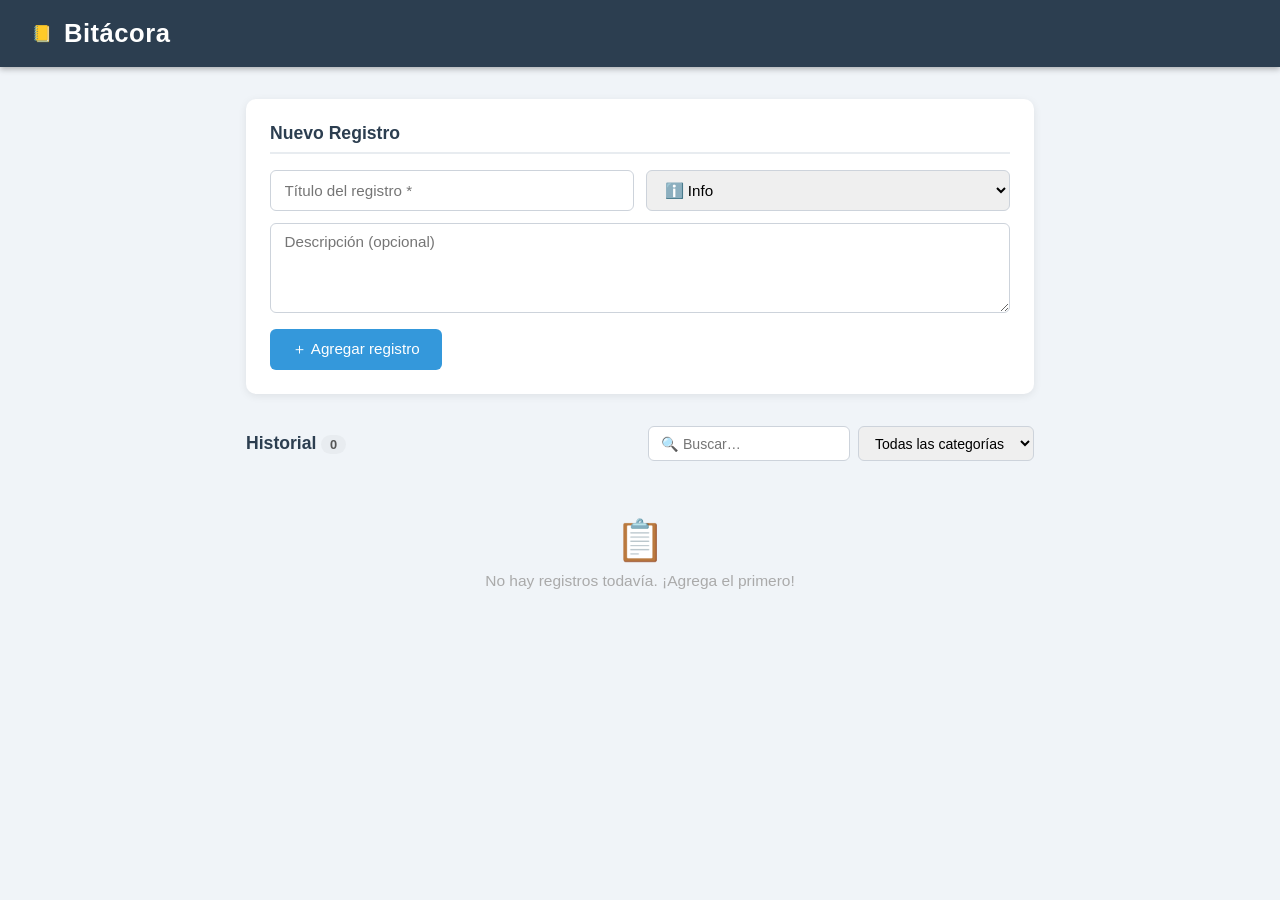
<file: index.html>
<!DOCTYPE html>
<html lang="es">
<head>
  <meta charset="UTF-8" />
  <meta name="viewport" content="width=device-width, initial-scale=1.0" />
  <title>Bitácora – Historial de Registros</title>
  <link rel="stylesheet" href="style.css" />
</head>
<body>

<header>
  <span aria-hidden="true">📒</span>
  <h1>Bitácora</h1>
</header>

<main>

  <!-- ── New entry form ── -->
  <section class="card" aria-labelledby="form-heading">
    <h2 id="form-heading">Nuevo Registro</h2>
    <form id="entry-form" novalidate>
      <div class="form-row">
        <input
          id="entry-title"
          type="text"
          placeholder="Título del registro *"
          required
          maxlength="200"
          aria-label="Título del registro"
        />
        <select id="entry-category" aria-label="Categoría">
          <option value="info">ℹ️ Info</option>
          <option value="success">✅ Éxito</option>
          <option value="warning">⚠️ Advertencia</option>
          <option value="error">❌ Error</option>
        </select>
      </div>
      <textarea
        id="entry-body"
        placeholder="Descripción (opcional)"
        aria-label="Descripción del registro"
        maxlength="2000"
      ></textarea>
      <button type="submit" class="btn-primary">＋ Agregar registro</button>
    </form>
  </section>

  <!-- ── History section ── -->
  <section aria-labelledby="history-heading">
    <div class="history-header">
      <h2 id="history-heading">
        Historial
        <span id="entry-count" class="count-badge">0</span>
      </h2>
      <div class="filter-bar" role="search">
        <input
          id="filter-text"
          type="search"
          placeholder="🔍 Buscar…"
          aria-label="Buscar en el historial"
        />
        <select id="filter-category" aria-label="Filtrar por categoría">
          <option value="">Todas las categorías</option>
          <option value="info">Info</option>
          <option value="success">Éxito</option>
          <option value="warning">Advertencia</option>
          <option value="error">Error</option>
        </select>
      </div>
    </div>

    <div id="log-list" role="list" aria-live="polite" aria-label="Historial de registros"></div>
  </section>

</main>

<script src="app.js"></script>
</body>
</html>
</file>
<file: style.css>
* {
  box-sizing: border-box;
  margin: 0;
  padding: 0;
}

body {
  font-family: 'Segoe UI', Tahoma, Geneva, Verdana, sans-serif;
  background: #f0f4f8;
  color: #333;
  min-height: 100vh;
}

header {
  background: #2c3e50;
  color: #fff;
  padding: 1.2rem 2rem;
  display: flex;
  align-items: center;
  gap: 0.75rem;
  box-shadow: 0 2px 6px rgba(0,0,0,0.3);
}

header h1 {
  font-size: 1.6rem;
  font-weight: 600;
  letter-spacing: 0.5px;
}

main {
  max-width: 820px;
  margin: 2rem auto;
  padding: 0 1rem;
}

/* ── Form card ── */
.card {
  background: #fff;
  border-radius: 10px;
  padding: 1.5rem;
  box-shadow: 0 2px 8px rgba(0,0,0,0.08);
  margin-bottom: 2rem;
}

.card h2 {
  font-size: 1.1rem;
  margin-bottom: 1rem;
  color: #2c3e50;
  border-bottom: 2px solid #e8ecf0;
  padding-bottom: 0.5rem;
}

.form-row {
  display: flex;
  gap: 0.75rem;
  flex-wrap: wrap;
  margin-bottom: 0.75rem;
}

.form-row input,
.form-row select,
textarea {
  flex: 1;
  min-width: 160px;
  padding: 0.6rem 0.85rem;
  border: 1px solid #cdd3db;
  border-radius: 6px;
  font-size: 0.95rem;
  transition: border-color 0.2s;
  font-family: inherit;
}

.form-row input:focus,
.form-row select:focus,
textarea:focus {
  outline: none;
  border-color: #3498db;
}

textarea {
  width: 100%;
  min-height: 90px;
  resize: vertical;
  margin-bottom: 0.75rem;
}

.btn-primary {
  background: #3498db;
  color: #fff;
  border: none;
  padding: 0.65rem 1.4rem;
  border-radius: 6px;
  font-size: 0.95rem;
  cursor: pointer;
  transition: background 0.2s;
}

.btn-primary:hover {
  background: #217dbb;
}

/* ── History section ── */
.history-header {
  display: flex;
  align-items: center;
  justify-content: space-between;
  margin-bottom: 1rem;
  flex-wrap: wrap;
  gap: 0.5rem;
}

.history-header h2 {
  font-size: 1.1rem;
  color: #2c3e50;
}

.filter-bar {
  display: flex;
  gap: 0.5rem;
  flex-wrap: wrap;
}

.filter-bar input,
.filter-bar select {
  padding: 0.45rem 0.75rem;
  border: 1px solid #cdd3db;
  border-radius: 6px;
  font-size: 0.88rem;
  font-family: inherit;
}

.filter-bar input:focus,
.filter-bar select:focus {
  outline: none;
  border-color: #3498db;
}

#log-list {
  display: flex;
  flex-direction: column;
  gap: 0.85rem;
}

.log-entry {
  background: #fff;
  border-left: 4px solid #3498db;
  border-radius: 8px;
  padding: 1rem 1.2rem;
  box-shadow: 0 1px 5px rgba(0,0,0,0.07);
  position: relative;
  transition: box-shadow 0.2s;
}

.log-entry:hover {
  box-shadow: 0 3px 12px rgba(0,0,0,0.12);
}

.log-entry.info    { border-left-color: #3498db; }
.log-entry.warning { border-left-color: #f39c12; }
.log-entry.error   { border-left-color: #e74c3c; }
.log-entry.success { border-left-color: #27ae60; }

.log-meta {
  display: flex;
  align-items: center;
  gap: 0.6rem;
  flex-wrap: wrap;
  margin-bottom: 0.4rem;
}

.log-title {
  font-weight: 600;
  font-size: 1rem;
}

.log-category {
  font-size: 0.78rem;
  font-weight: 600;
  text-transform: uppercase;
  letter-spacing: 0.5px;
  padding: 0.2rem 0.55rem;
  border-radius: 20px;
  color: #fff;
}

.log-category.info    { background: #3498db; }
.log-category.warning { background: #f39c12; }
.log-category.error   { background: #e74c3c; }
.log-category.success { background: #27ae60; }

.log-time {
  font-size: 0.82rem;
  color: #888;
  margin-left: auto;
}

.log-body {
  font-size: 0.93rem;
  color: #555;
  line-height: 1.5;
  white-space: pre-wrap;
}

.btn-delete {
  position: absolute;
  top: 0.75rem;
  right: 0.75rem;
  background: none;
  border: none;
  color: #bbb;
  cursor: pointer;
  font-size: 1rem;
  line-height: 1;
  padding: 0.2rem 0.35rem;
  border-radius: 4px;
  transition: color 0.15s, background 0.15s;
}

.btn-delete:hover {
  color: #e74c3c;
  background: #fdecea;
}

.empty-state {
  text-align: center;
  color: #aaa;
  padding: 2.5rem 1rem;
  font-size: 0.97rem;
}

.empty-state span {
  font-size: 2.5rem;
  display: block;
  margin-bottom: 0.5rem;
}

.count-badge {
  background: #e8ecf0;
  color: #555;
  font-size: 0.8rem;
  padding: 0.15rem 0.55rem;
  border-radius: 20px;
  font-weight: 600;
}
</file>
